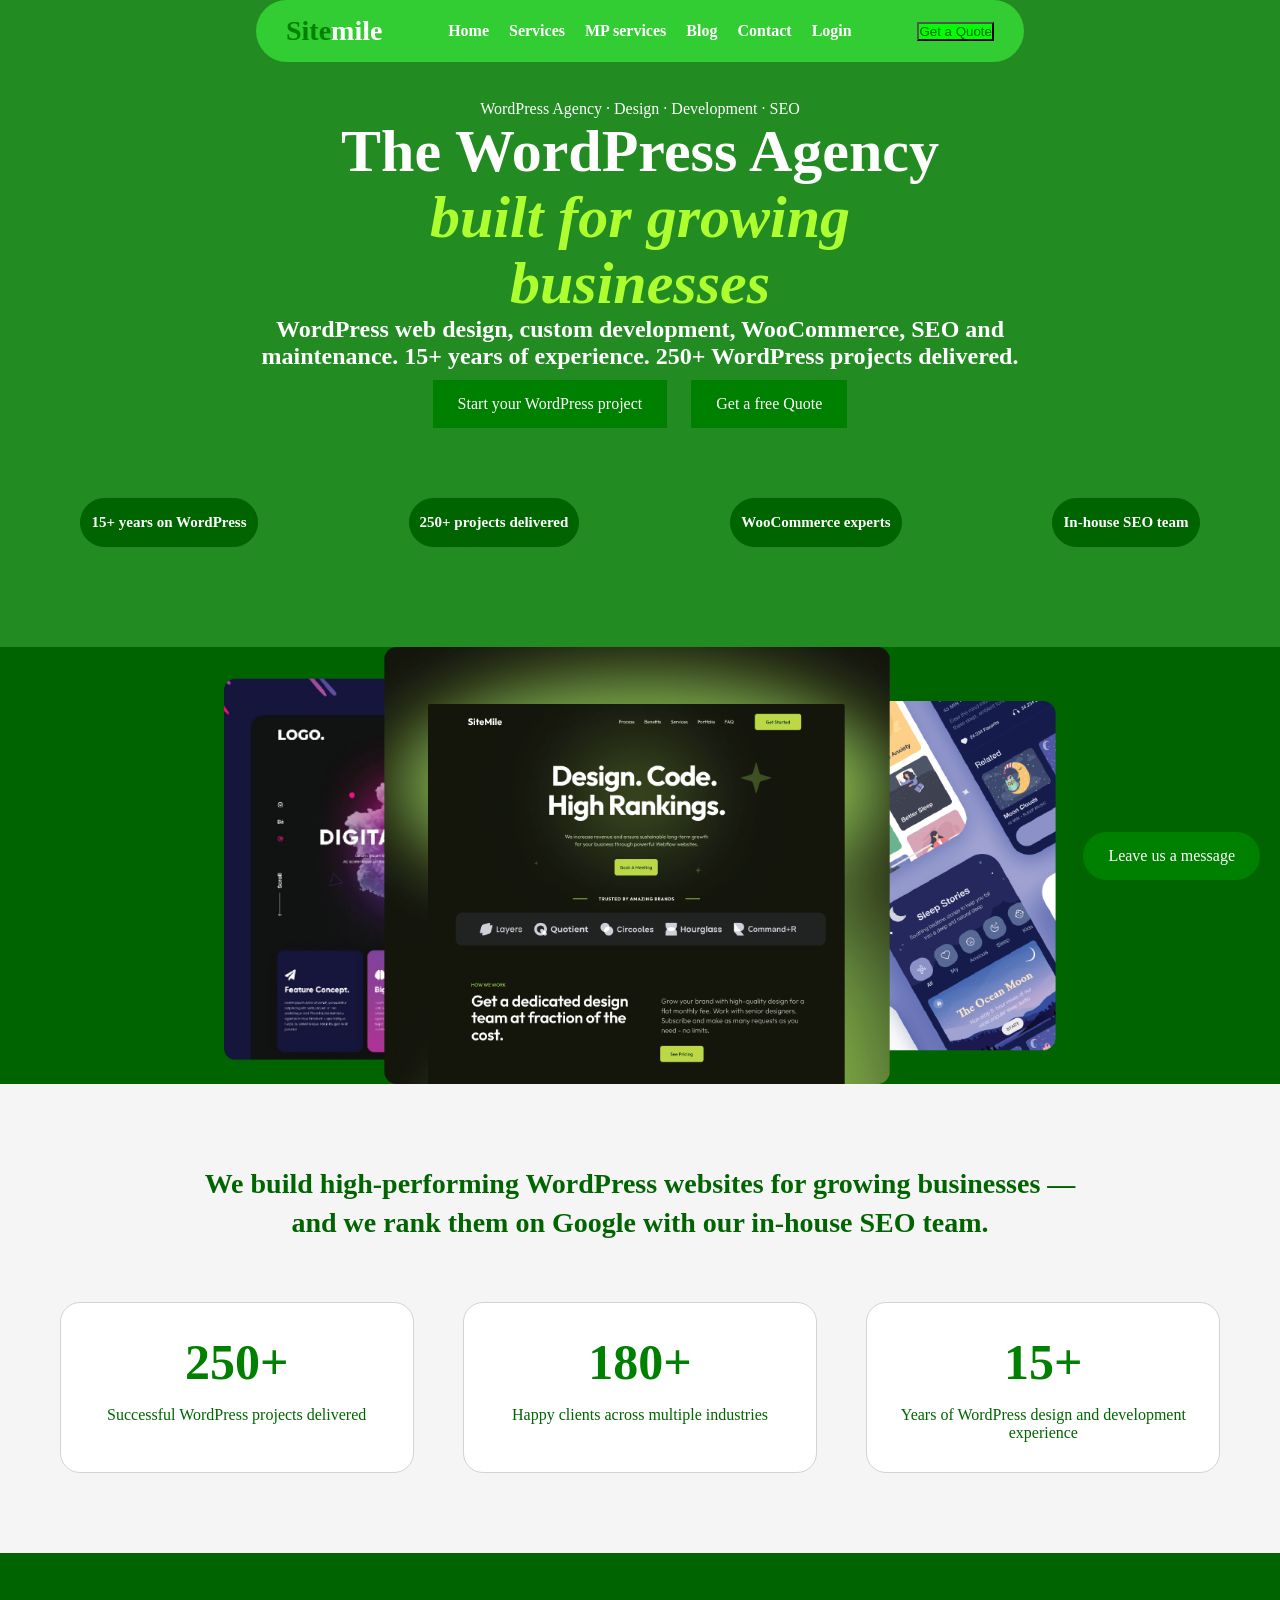
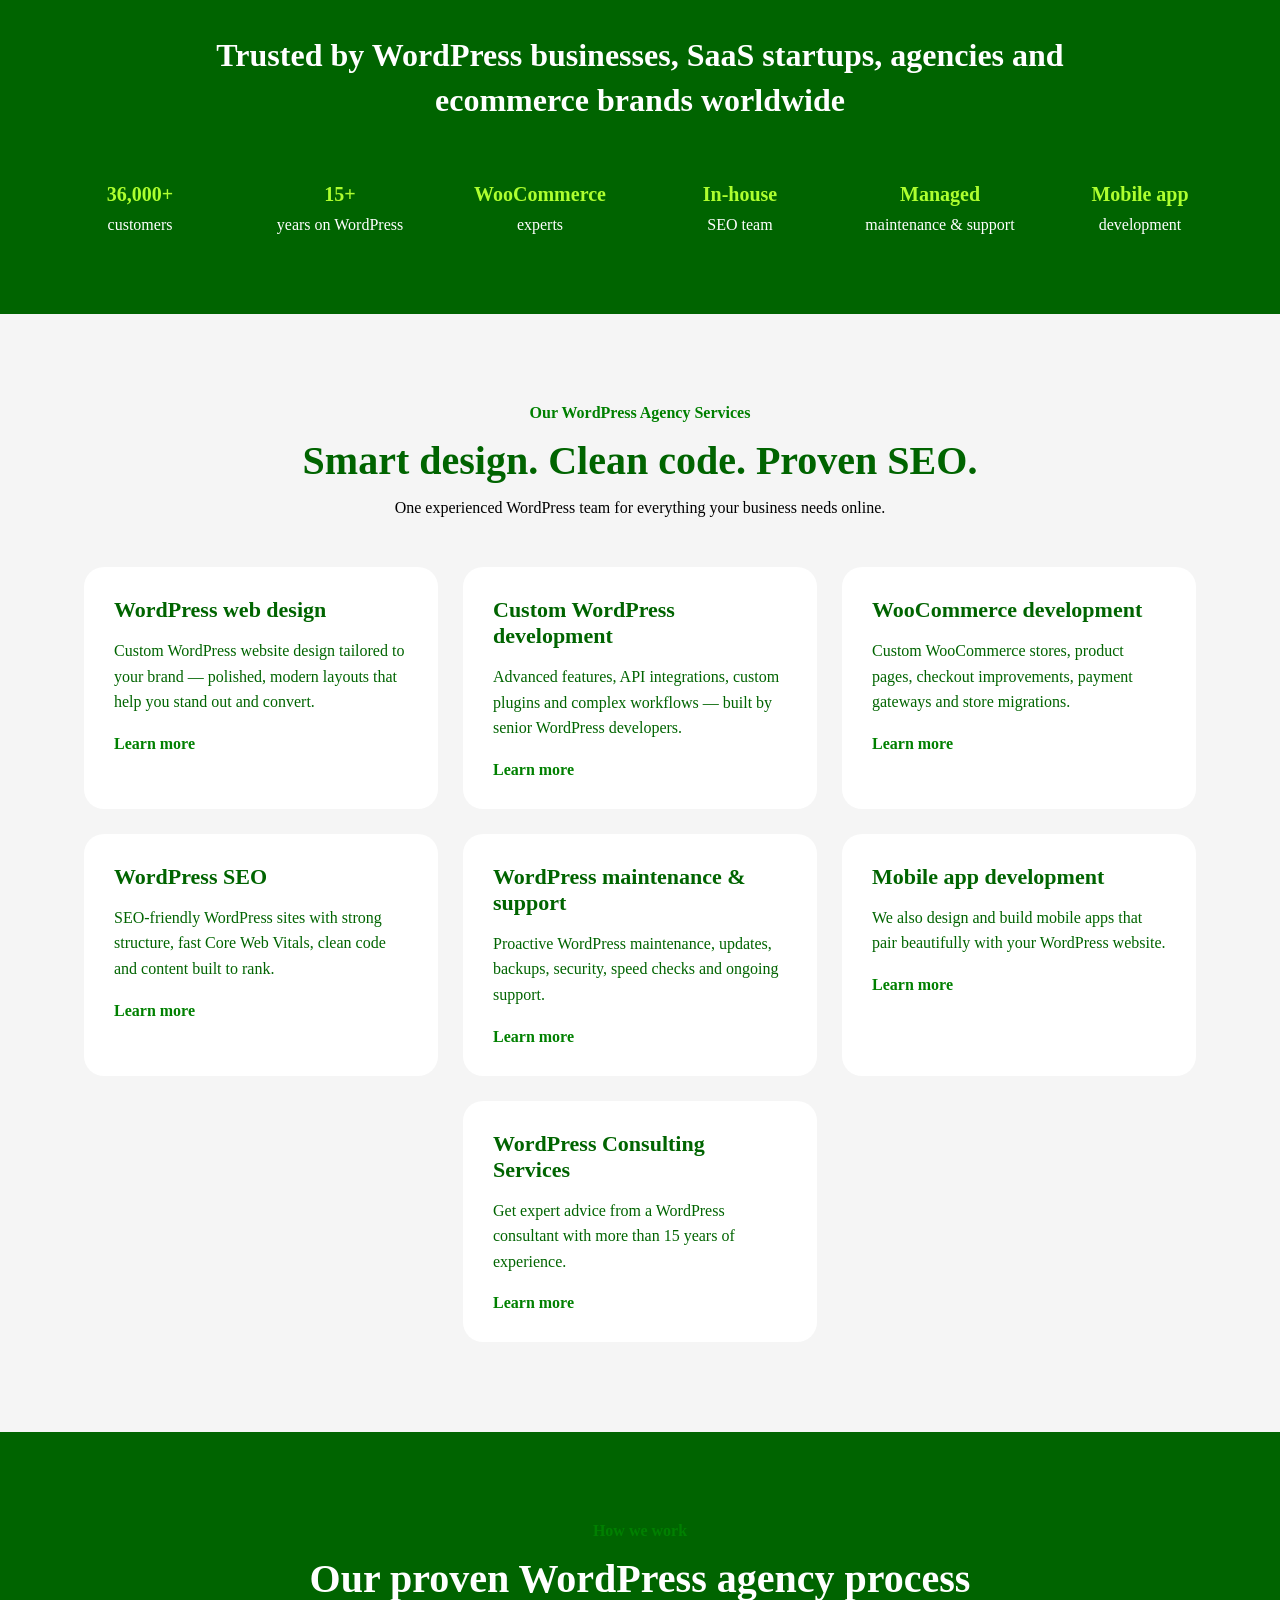
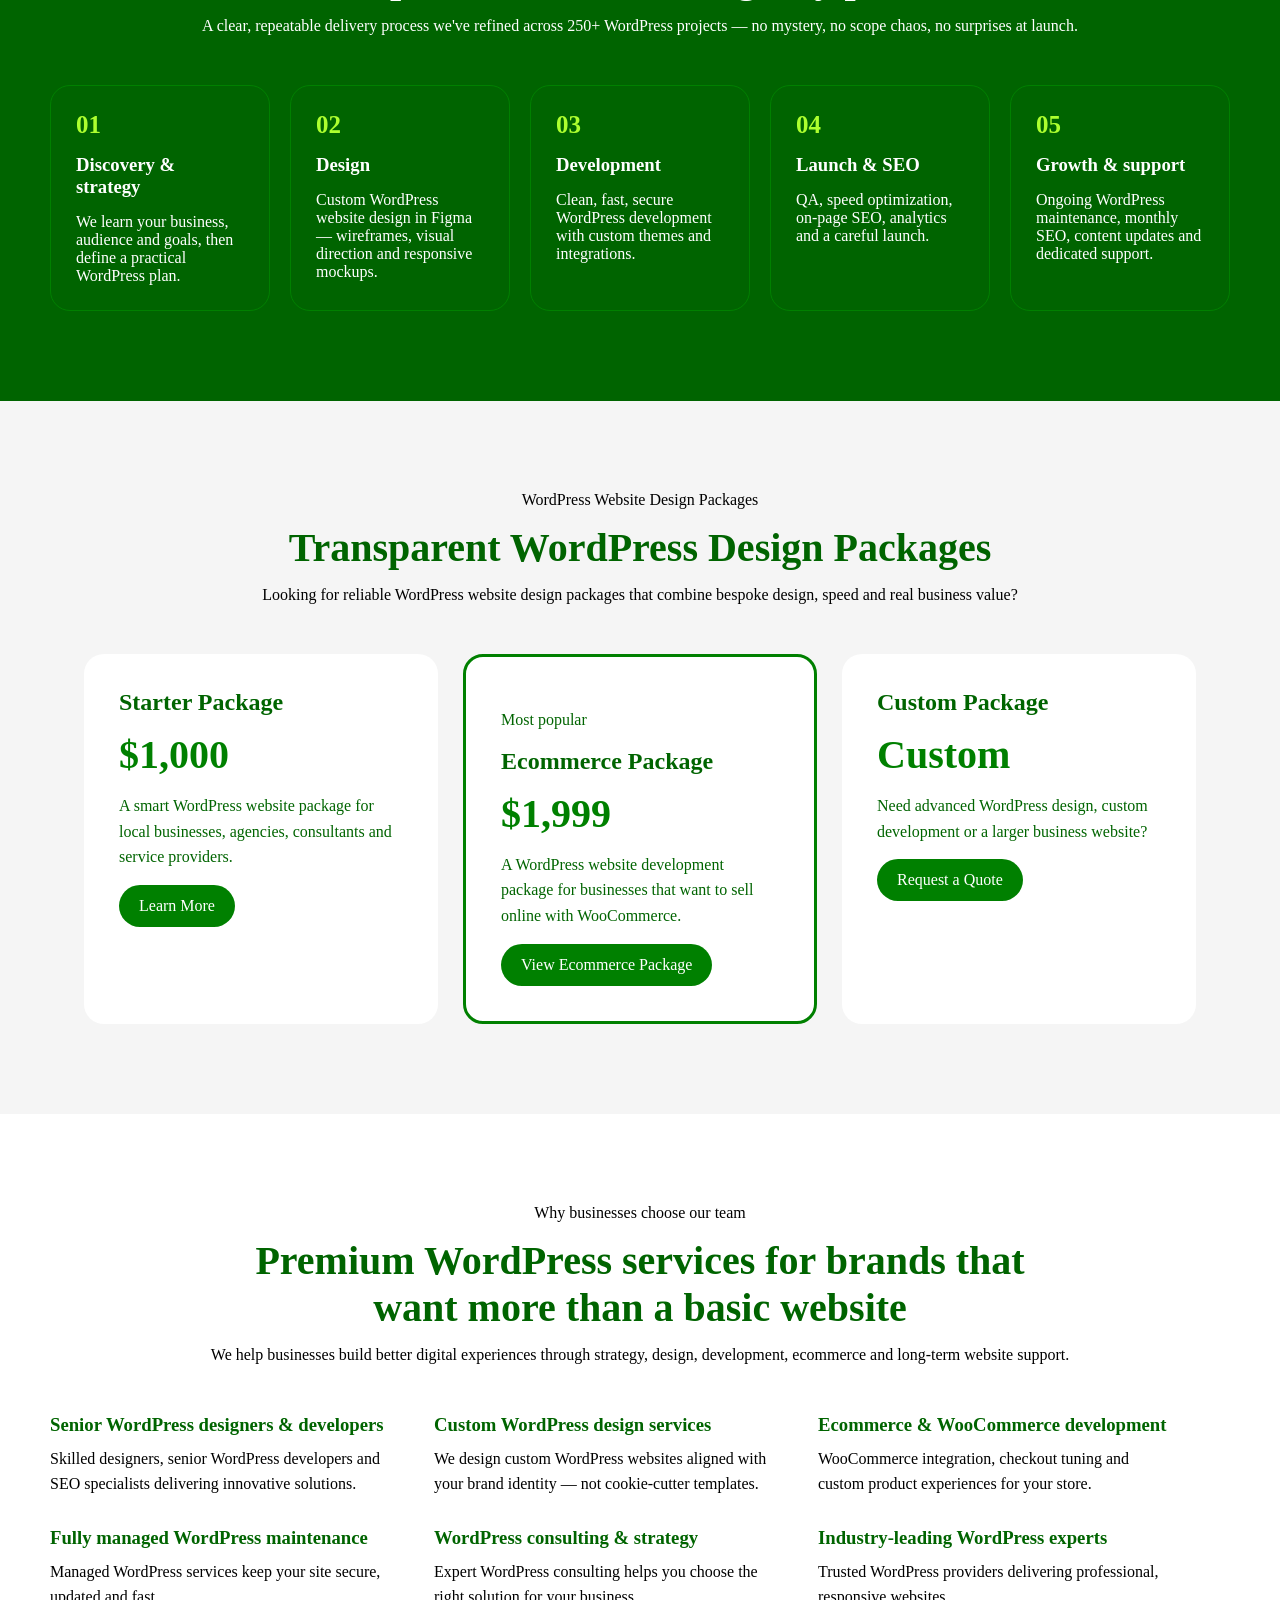
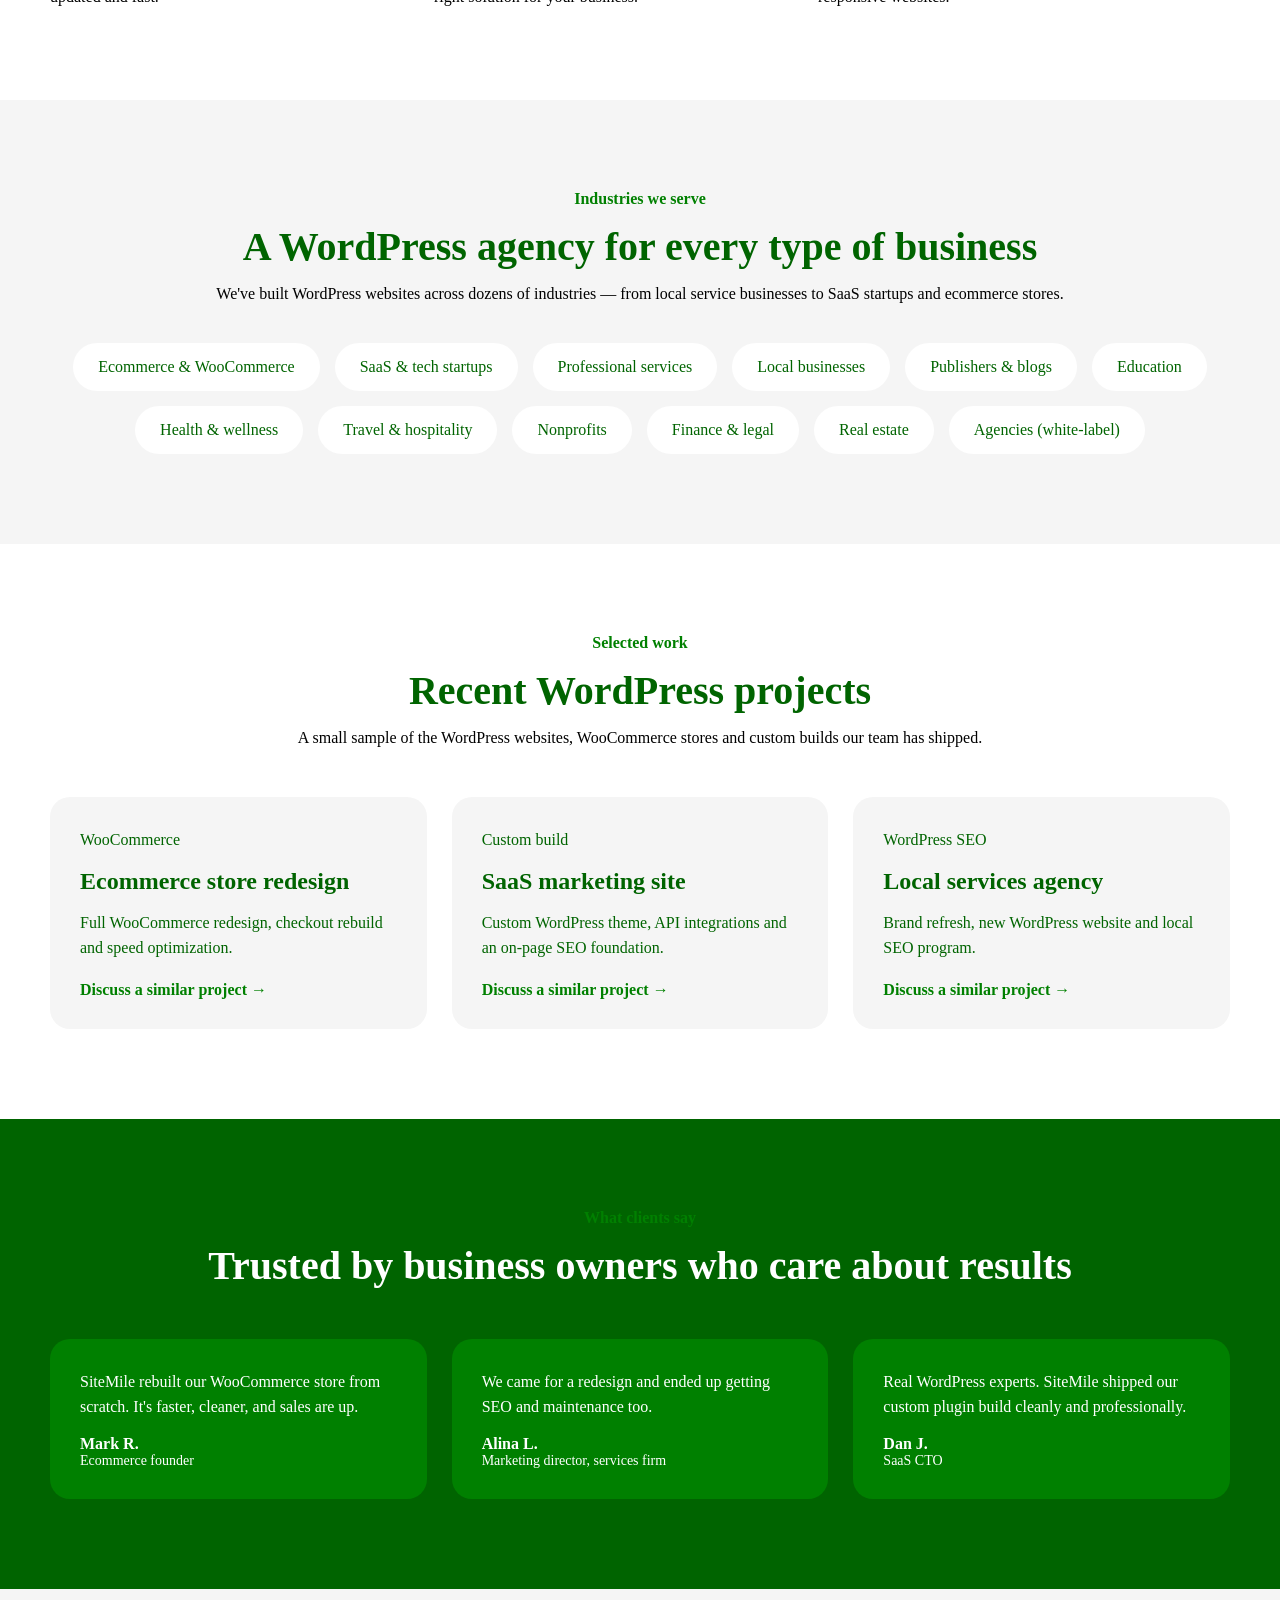
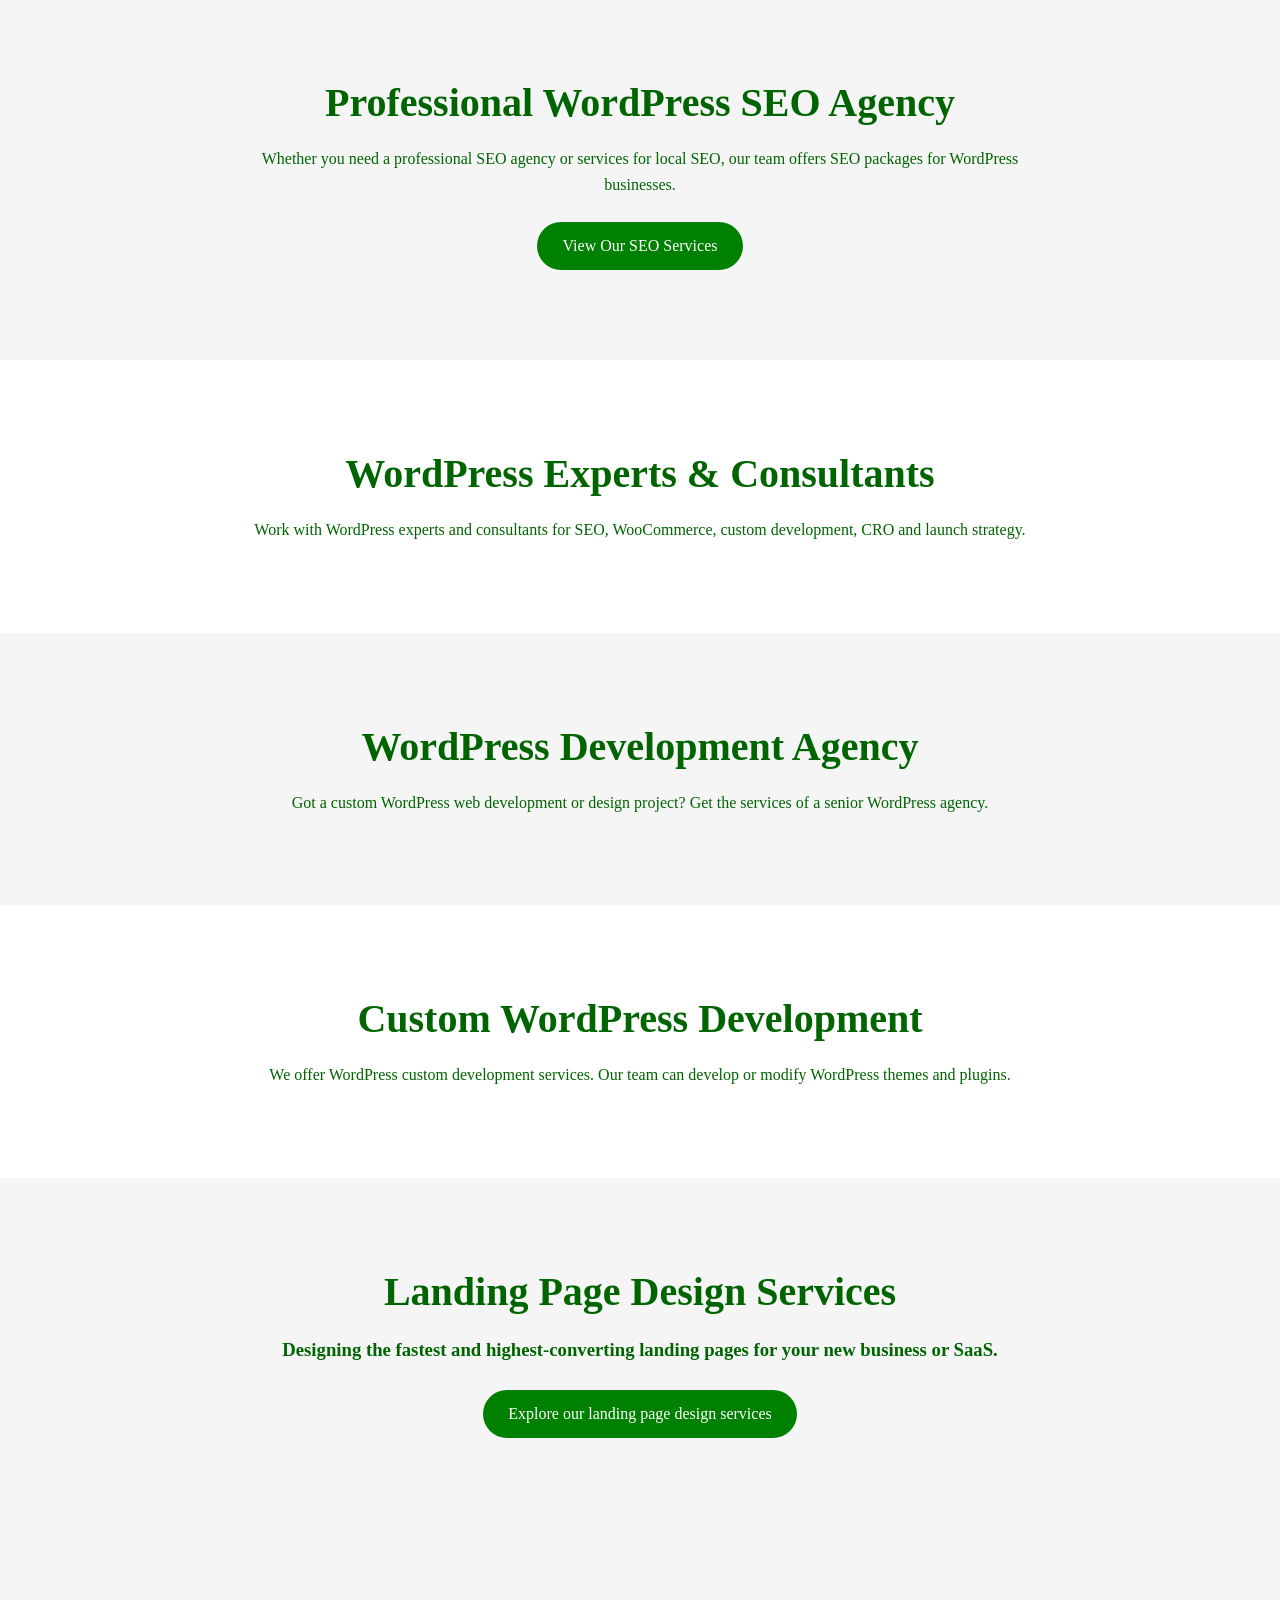
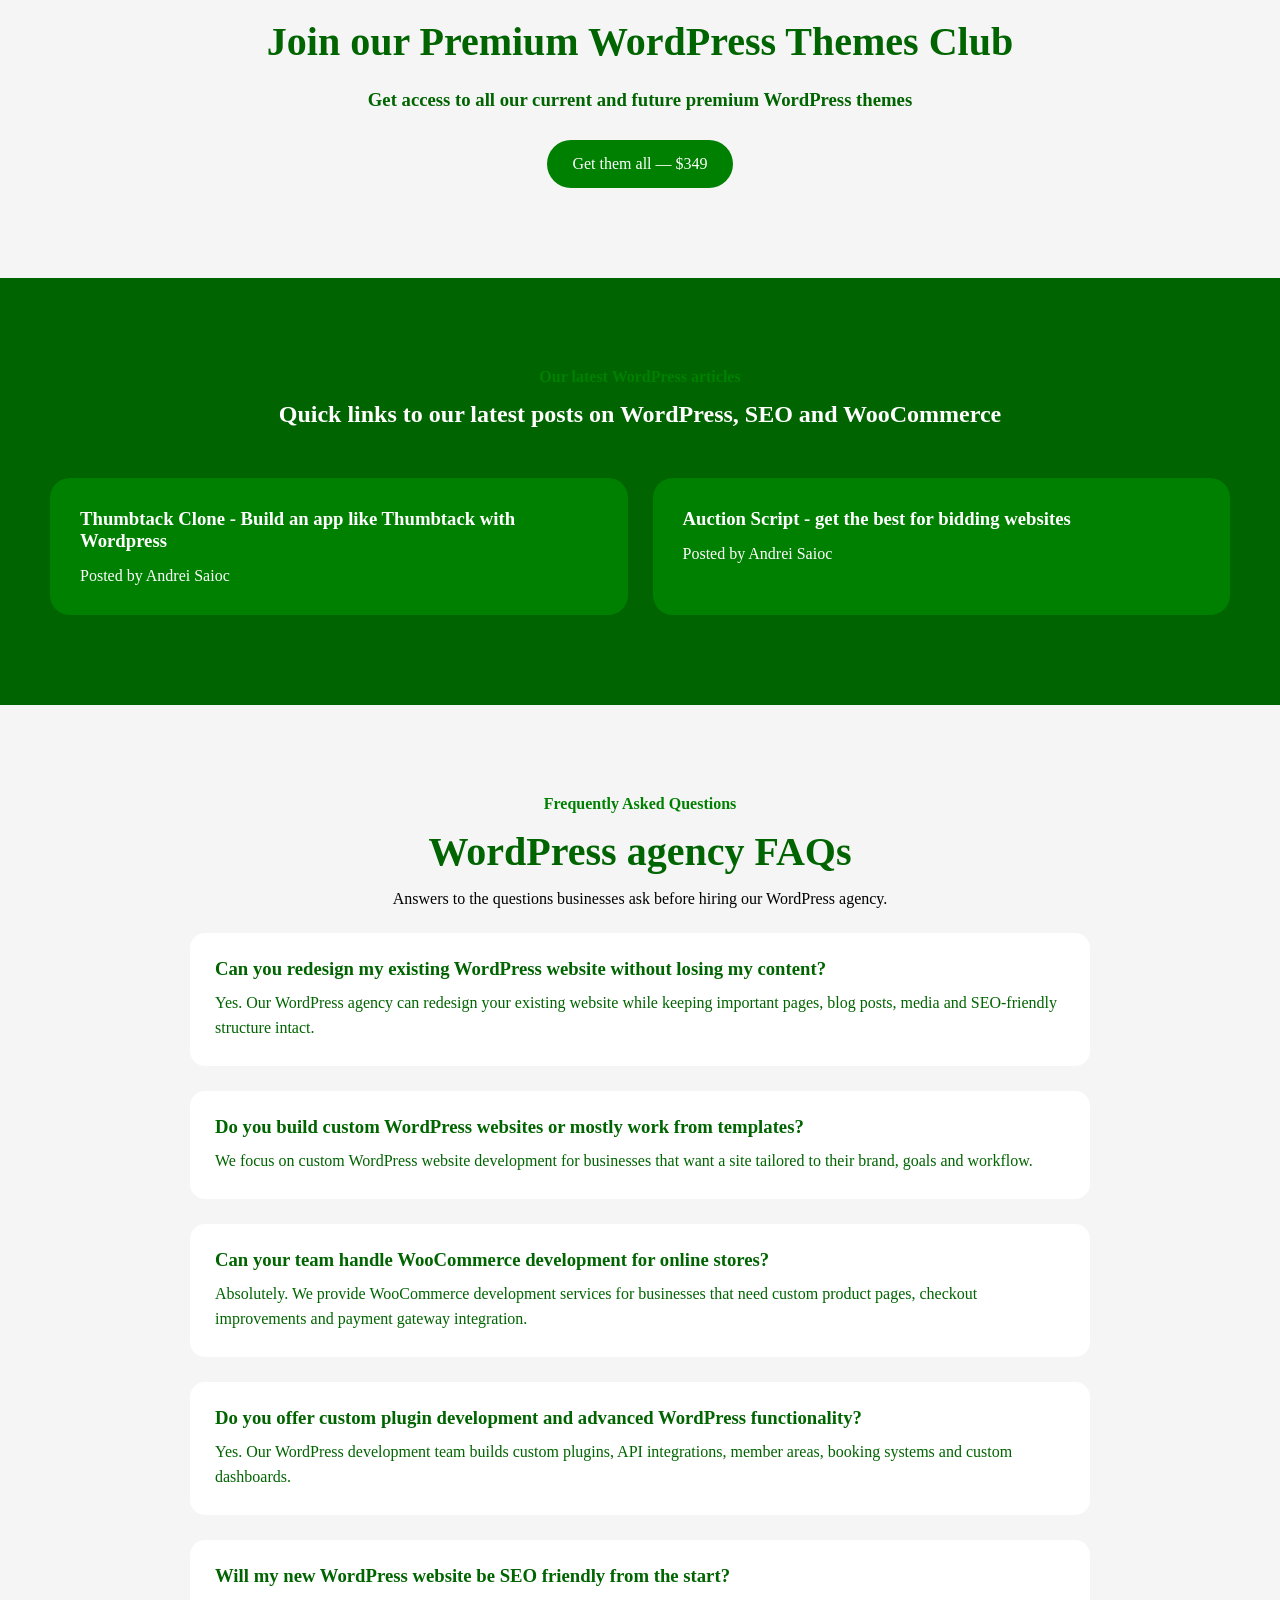
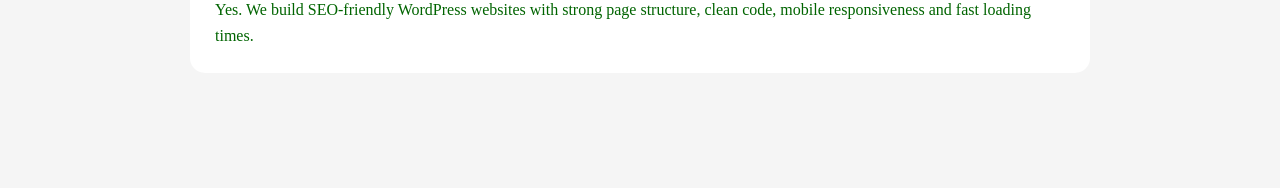
<file: index.html>
<html lang="en">
<head>
    <meta charset="UTF-8">
    <meta name="viewport" content="width=device-width, initial-scale=1.0">
    <title>Sitemile</title>
    <link rel="stylesheet" href="sitemile.css">
</head>
<body>
   <header>
    <div class="logo">
        <h2>Site<span>mile</span></h2>
    </div>
    <nav>
        <a href="#">Home</a>
        <a href="#">Services</a>
        <a href="#">MP services</a>
        <a href="#">Blog</a>
        <a href="#">Contact</a>
        <a href="#">Login</a>
    </nav>
    <button>Get a Quote</button>
   </header>
  <section class="hero">
    
    <p>WordPress Agency · Design · Development · SEO</p>
    
<h1>The WordPress Agency <br><span> <i>built for growing <br> businesses </i></span>
</h1>
<h2>WordPress web design, custom development, WooCommerce, SEO and <br> maintenance. 15+ years of experience. 250+ WordPress projects delivered. </h2>
<a href="#">Start your WordPress  project </a>
<a href="#">Get a free Quote </a>
<div class="stats">

    <div class="stat-box">
        <strong>15+ years on WordPress</strong>
    </div>

    <div class="stat-box">
        <strong>250+ projects delivered</strong>
    </div>

    <div class="stat-box">
        <strong>WooCommerce experts</strong>
    </div>

    <div class="stat-box">
        <strong>In-house SEO team</strong>
    </div>
</div>
  </section>
  <section class="projects">
        <img src="IMAGE/Asset-1@2x.png" alt="Sitemile website">
  </section>
 <section class="about">
    <p class="about-text">
        We build high-performing WordPress websites for growing businesses —
        and we rank them on Google with our in-house SEO team.
    </p>

    <div class="stats">
        <div class="stat">
            <h2>250+</h2>
            <p>Successful WordPress projects delivered</p>
        </div>

        <div class="stat">
            <h2>180+</h2>
            <p>Happy clients across multiple industries</p>
        </div>

        <div class="stat">
            <h2>15+</h2>
            <p>Years of WordPress design and development experience</p>
        </div>
    </div>
</section>
<div class="message">
    Leave us a message
</div><section class="trusted">

    <h2>Trusted by WordPress businesses, SaaS startups, agencies and ecommerce brands worldwide</h2>

    <div class="trusted-stats">

        <div>
            <strong>36,000+</strong>
            <p>customers</p>
        </div>

        <div>
            <strong>15+</strong>
            <p>years on WordPress</p>
        </div>

        <div>
            <strong>WooCommerce</strong>
            <p>experts</p>
        </div>

        <div>
            <strong>In-house</strong>
            <p>SEO team</p>
        </div>

        <div>
            <strong>Managed</strong>
            <p>maintenance & support</p>
        </div>

        <div>
            <strong>Mobile app</strong>
            <p>development</p>
        </div>

    </div>

</section>


<section class="services">

    <p>Our WordPress Agency Services</p>

    <h2>Smart design. Clean code. Proven SEO.</h2>

    <p>
        One experienced WordPress team for everything your business needs online.
    </p>


    <div class="service-container">

        <div class="service-card">
            <h3>WordPress web design</h3>
            <p>
                Custom WordPress website design tailored to your brand —
                polished, modern layouts that help you stand out and convert.
            </p>
            <a href="#">Learn more</a>
        </div>


        <div class="service-card">
            <h3>Custom WordPress development</h3>
            <p>
                Advanced features, API integrations, custom plugins and
                complex workflows — built by senior WordPress developers.
            </p>
            <a href="#">Learn more</a>
        </div>


        <div class="service-card">
            <h3>WooCommerce development</h3>
            <p>
                Custom WooCommerce stores, product pages, checkout improvements,
                payment gateways and store migrations.
            </p>
            <a href="#">Learn more</a>
        </div>


        <div class="service-card">
            <h3>WordPress SEO</h3>
            <p>
                SEO-friendly WordPress sites with strong structure,
                fast Core Web Vitals, clean code and content built to rank.
            </p>
            <a href="#">Learn more</a>
        </div>


        <div class="service-card">
            <h3>WordPress maintenance & support</h3>
            <p>
                Proactive WordPress maintenance, updates, backups,
                security, speed checks and ongoing support.
            </p>
            <a href="#">Learn more</a>
        </div>


        <div class="service-card">
            <h3>Mobile app development</h3>
            <p>
                We also design and build mobile apps that pair beautifully
                with your WordPress website.
            </p>
            <a href="#">Learn more</a>
        </div>


        <div class="service-card">
            <h3>WordPress Consulting Services</h3>
            <p>
                Get expert advice from a WordPress consultant with
                more than 15 years of experience.
            </p>
            <a href="#">Learn more</a>
        </div>

    </div>

</section>


<section class="process">

    <p>How we work</p>

    <h2>Our proven WordPress agency process</h2>

    <p>
        A clear, repeatable delivery process we've refined across
        250+ WordPress projects — no mystery, no scope chaos,
        no surprises at launch.
    </p>


    <div class="process-container">

        <div class="process-card">
            <strong>01</strong>
            <h3>Discovery & strategy</h3>
            <p>
                We learn your business, audience and goals, then define
                a practical WordPress plan.
            </p>
        </div>


        <div class="process-card">
            <strong>02</strong>
            <h3>Design</h3>
            <p>
                Custom WordPress website design in Figma —
                wireframes, visual direction and responsive mockups.
            </p>
        </div>


        <div class="process-card">
            <strong>03</strong>
            <h3>Development</h3>
            <p>
                Clean, fast, secure WordPress development with
                custom themes and integrations.
            </p>
        </div>


        <div class="process-card">
            <strong>04</strong>
            <h3>Launch & SEO</h3>
            <p>
                QA, speed optimization, on-page SEO, analytics
                and a careful launch.
            </p>
        </div>


        <div class="process-card">
            <strong>05</strong>
            <h3>Growth & support</h3>
            <p>
                Ongoing WordPress maintenance, monthly SEO,
                content updates and dedicated support.
            </p>
        </div>

    </div>

</section>


<section class="packages">

    <p>WordPress Website Design Packages</p>

    <h2>Transparent WordPress Design Packages</h2>

    <p>
        Looking for reliable WordPress website design packages that combine
        bespoke design, speed and real business value?
    </p>


    <div class="package-container">

        <div class="package-card">

            <h3>Starter Package</h3>

            <h2>$1,000</h2>

            <p>
                A smart WordPress website package for local businesses,
                agencies, consultants and service providers.
            </p>

            <a href="#">Learn More</a>

        </div>


        <div class="package-card popular">

            <p>Most popular</p>

            <h3>Ecommerce Package</h3>

            <h2>$1,999</h2>

            <p>
                A WordPress website development package for businesses
                that want to sell online with WooCommerce.
            </p>

            <a href="#">View Ecommerce Package</a>

        </div>


        <div class="package-card">

            <h3>Custom Package</h3>

            <h2>Custom</h2>

            <p>
                Need advanced WordPress design, custom development
                or a larger business website?
            </p>

            <a href="#">Request a Quote</a>

        </div>

    </div>

</section>


<section class="why-us">

    <p>Why businesses choose our team</p>

    <h2>Premium WordPress services for brands that want more than a basic website</h2>

    <p>
        We help businesses build better digital experiences through strategy,
        design, development, ecommerce and long-term website support.
    </p>


    <div class="why-container">

        <div>
            <h3>Senior WordPress designers & developers</h3>
            <p>
                Skilled designers, senior WordPress developers and SEO
                specialists delivering innovative solutions.
            </p>
        </div>

        <div>
            <h3>Custom WordPress design services</h3>
            <p>
                We design custom WordPress websites aligned with your
                brand identity — not cookie-cutter templates.
            </p>
        </div>

        <div>
            <h3>Ecommerce & WooCommerce development</h3>
            <p>
                WooCommerce integration, checkout tuning and custom
                product experiences for your store.
            </p>
        </div>

        <div>
            <h3>Fully managed WordPress maintenance</h3>
            <p>
                Managed WordPress services keep your site secure,
                updated and fast.
            </p>
        </div>

        <div>
            <h3>WordPress consulting & strategy</h3>
            <p>
                Expert WordPress consulting helps you choose the
                right solution for your business.
            </p>
        </div>

        <div>
            <h3>Industry-leading WordPress experts</h3>
            <p>
                Trusted WordPress providers delivering professional,
                responsive websites.
            </p>
        </div>

    </div>

</section>


<section class="industries">

    <p>Industries we serve</p>

    <h2>A WordPress agency for every type of business</h2>

    <p>
        We've built WordPress websites across dozens of industries —
        from local service businesses to SaaS startups and ecommerce stores.
    </p>


    <div class="industry-list">

        <div>Ecommerce & WooCommerce</div>
        <div>SaaS & tech startups</div>
        <div>Professional services</div>
        <div>Local businesses</div>
        <div>Publishers & blogs</div>
        <div>Education</div>
        <div>Health & wellness</div>
        <div>Travel & hospitality</div>
        <div>Nonprofits</div>
        <div>Finance & legal</div>
        <div>Real estate</div>
        <div>Agencies (white-label)</div>

    </div>

</section>


<section class="projects-section">

    <p>Selected work</p>

    <h2>Recent WordPress projects</h2>

    <p>
        A small sample of the WordPress websites, WooCommerce stores
        and custom builds our team has shipped.
    </p>


    <div class="project-container">

        <div class="project-card">
            <p>WooCommerce</p>
            <h3>Ecommerce store redesign</h3>
            <p>
                Full WooCommerce redesign, checkout rebuild and speed optimization.
            </p>
            <a href="#">Discuss a similar project →</a>
        </div>


        <div class="project-card">
            <p>Custom build</p>
            <h3>SaaS marketing site</h3>
            <p>
                Custom WordPress theme, API integrations and an
                on-page SEO foundation.
            </p>
            <a href="#">Discuss a similar project →</a>
        </div>


        <div class="project-card">
            <p>WordPress SEO</p>
            <h3>Local services agency</h3>
            <p>
                Brand refresh, new WordPress website and local SEO program.
            </p>
            <a href="#">Discuss a similar project →</a>
        </div>

    </div>

</section>


<section class="testimonials">

    <p>What clients say</p>

    <h2>Trusted by business owners who care about results</h2>


    <div class="testimonial-container">

        <div class="testimonial-card">

            

            <p>
                SiteMile rebuilt our WooCommerce store from scratch.
                It's faster, cleaner, and sales are up.
            </p>

            <strong>Mark R.</strong>

            <span>Ecommerce founder</span>

        </div>


        <div class="testimonial-card">

            <p>
                We came for a redesign and ended up getting SEO
                and maintenance too.
            </p>

            <strong>Alina L.</strong>

            <span>Marketing director, services firm</span>

        </div>


        <div class="testimonial-card">
            <p>
                Real WordPress experts. SiteMile shipped our
                custom plugin build cleanly and professionally.
            </p>

            <strong>Dan J.</strong>

            <span>SaaS CTO</span>

        </div>

    </div>

</section>


<section class="seo-section">

    <h2>Professional WordPress SEO Agency</h2>

    <p>
        Whether you need a professional SEO agency or services for local SEO,
        our team offers SEO packages for WordPress businesses.
    </p>

    <a href="#">View Our SEO Services</a>

</section>


<section class="expert-section">

    <h2>WordPress Experts & Consultants</h2>

    <p>
        Work with WordPress experts and consultants for SEO, WooCommerce,
        custom development, CRO and launch strategy.
    </p>

</section>


<section class="development-section">

    <h2>WordPress Development Agency</h2>

    <p>
        Got a custom WordPress web development or design project?
        Get the services of a senior WordPress agency.
    </p>

</section>


<section class="custom-section">

    <h2>Custom WordPress Development</h2>

    <p>
        We offer WordPress custom development services.
        Our team can develop or modify WordPress themes and plugins.
    </p>

</section>


<section class="landing-section">

    <h2>Landing Page Design Services</h2>

    <h3>
        Designing the fastest and highest-converting landing pages
        for your new business or SaaS.
    </h3>

    <a href="#">Explore our landing page design services</a>

</section>


<section class="themes-section">

    <h2>Join our Premium WordPress Themes Club</h2>

    <h3>Get access to all our current and future premium WordPress themes</h3>

    <a href="#">Get them all — $349</a>

</section>


<section class="articles">

    <p>Our latest WordPress articles</p>

    <h2>Quick links to our latest posts on WordPress, SEO and WooCommerce</h2>

    <div class="article-container">

        <div>
            <h3>
                Thumbtack Clone - Build an app like Thumbtack with Wordpress
            </h3>
            <p>Posted by Andrei Saioc</p>
        </div>

        <div>
            <h3>
                Auction Script - get the best for bidding websites
            </h3>
            <p>Posted by Andrei Saioc</p>
        </div>

    </div>

</section>


<section class="faq">

    <p>Frequently Asked Questions</p>

    <h2>WordPress agency FAQs</h2>

    <p>
        Answers to the questions businesses ask before hiring our
        WordPress agency.
    </p>


    <div class="faq-item">
        <h3>Can you redesign my existing WordPress website without losing my content?</h3>
        <p>
            Yes. Our WordPress agency can redesign your existing website
            while keeping important pages, blog posts, media and SEO-friendly structure intact.
        </p>
    </div>


    <div class="faq-item">
        <h3>Do you build custom WordPress websites or mostly work from templates?</h3>
        <p>
            We focus on custom WordPress website development for businesses
            that want a site tailored to their brand, goals and workflow.
        </p>
    </div>


    <div class="faq-item">
        <h3>Can your team handle WooCommerce development for online stores?</h3>
        <p>
            Absolutely. We provide WooCommerce development services for
            businesses that need custom product pages, checkout improvements
            and payment gateway integration.
        </p>
    </div>


    <div class="faq-item">
        <h3>Do you offer custom plugin development and advanced WordPress functionality?</h3>
        <p>
            Yes. Our WordPress development team builds custom plugins,
            API integrations, member areas, booking systems and custom dashboards.
        </p>
    </div>


    <div class="faq-item">
        <h3>Will my new WordPress website be SEO friendly from the start?</h3>
        <p>
            Yes. We build SEO-friendly WordPress websites with strong page
            structure, clean code, mobile responsiveness and fast loading times.
        </p>
    </div>

</section>
<footer></footer>

</body>
</html>
</file>
<file: sitemile.css>
*{
    padding: 0;
    margin: 0;
    box-sizing: border-box;
}
body{
    background-color: forestgreen;
    margin: 0;
}
header {
    background-color: limegreen;
    width: 60%;
    margin: auto;
    padding: 15px 30px;
    border-radius: 40px;
    position: fixed;
    top: 0;
    left: 5%;
    right: 5%;
    display: flex;
    align-items: center;
    justify-content: space-between;
}
header button{
    background-color: lime;
    color: darkgreen;
}
.logo h2{
    color: green;
    font-size: 28px;
}
.logo span{
    color: white;
}
nav{
    display: flex;
    gap: 20px;
}
nav a{
    text-decoration: none;
    color: white;
    font-weight: bold;
}
.hero{
    color: white;
    text-align: center;
    padding: 100px 20px;
}
.hero p{
    font-size: 16px;
    color: white;
}
.hero h1{
    font-size: 60px;
    line-height: 1.1;
    color: white;
}
.hero h1 span{
    color: greenyellow;
}   
.hero button{
    background-color: greenyellow;
    color: darkgreen;
}
.hero .quote{
    background-color: transparent;
    color: white;
    border: 2px solid gray;
}
.hero a{
    display: inline-block;
    padding: 15px 25px;
    margin: 10px;
    text-decoration: none;
    background-color: green;
    color: white;
    transition: 0.3s;
}
.hero a:hover{
    background-color: darkgray;
}
.stats {
    display: flex;
    justify-content: flex-start;
    gap: 10px;
    
}

.stat-box {
    border: 1px solid darkgreen;
    border-radius: 40px;
    padding: 15px 10px;
    color: white;
    background-color: darkgreen;
    text-align: center;
}

.stat-box strong {
    font-size: 15px;
}
.projects{
    background-color: darkgreen;
    text-align: center;
}
.projects img{
    width: 65%;
    display: block;
    margin: auto;
}
.about {
    background-color: white;
    padding: 80px 50px;
    text-align: center;
}

.about-text {
    color: darkgreen;
    font-size: 28px;
    font-weight: bold;
    max-width: 900px;
    margin: auto;
    line-height: 1.4;
}

.stats {
    display: flex;
    justify-content: space-around;
    gap: 30px;
    margin-top: 60px;
}

.stat {
    width: 30%;
    padding: 30px;
    border: 1px solid lightgray;
    border-radius: 20px;
    background-color: white;
    
}

.stat h2 {
    color: green;
    font-size: 50px;
    margin-bottom: 15px;
    }
.stat p {
    color: darkgreen;
    font-size: 16px;
}
.about {
    background-color: whitesmoke;
    padding: 80px 50px;
    text-align: center;
}

.about-text {
    color: darkgreen;
    font-size: 28;
    }
.stat h2 {
    color: green;
}

.stat p {
    color: darkgreen;
}
.message {
    position: fixed;
    right: 20px;
    bottom: 20px;
    background-color: green;
    color: white;
    padding: 15px 25px;
    border-radius: 30px;
}
.trusted {
    background-color: darkgreen;
    color: white;
    text-align: center;
    padding: 80px 50px;
}

.trusted h2 {
    font-size: 32px;
    max-width: 900px;
    margin: auto;
    line-height: 1.4;
}

.trusted-stats {
    display: flex;
    justify-content: space-between;
    gap: 20px;
    margin-top: 60px;
}

.trusted-stats div {
    width: 16%;
}

.trusted-stats strong {
    display: block;
    color: greenyellow;
    font-size: 20px;
    margin-bottom: 10px;
}

.trusted-stats p {
    color: white;
}


.services {
    background-color: whitesmoke;
    padding: 90px 50px;
    text-align: center;
}

.services > p:first-child,
.process > p:first-child,
.industries > p:first-child,
.projects-section > p:first-child,
.testimonials > p:first-child,
.articles > p:first-child,
.faq > p:first-child {
    color: green;
    font-weight: bold;
}

.services h2,
.process h2,
.industries h2,
.projects-section h2,
.testimonials h2,
.faq h2 {
    color: darkgreen;
    font-size: 40px;
    margin: 15px 0;
}

.service-container {
    display: flex;
    flex-wrap: wrap;
    gap: 25px;
    justify-content: center;
    margin-top: 50px;
}

.service-card {
    width: 30%;
    background-color: white;
    padding: 30px;
    text-align: left;
    border-radius: 20px;
}

.service-card h3 {
    color: darkgreen;
    font-size: 22px;
    margin-bottom: 15px;
}

.service-card p {
    color: darkgreen;
    line-height: 1.6;
    margin-bottom: 20px;
}

.service-card a {
    color: green;
    text-decoration: none;
    font-weight: bold;
}


.process {
    background-color: darkgreen;
    color: white;
    text-align: center;
    padding: 90px 50px;
}

.process h2 {
    color: white;
}

.process-container {
    display: flex;
    gap: 20px;
    margin-top: 50px;
}

.process-card {
    flex: 1;
    text-align: left;
    padding: 25px;
    border: 1px solid green;
    border-radius: 20px;
}

.process-card strong {
    color: greenyellow;
    font-size: 25px;
}

.process-card h3 {
    margin: 15px 0;
}


.packages {
    background-color: whitesmoke;
    padding: 90px 50px;
    text-align: center;
}

.packages h2 {
    color: darkgreen;
    font-size: 40px;
    margin: 15px 0;
}

.package-container {
    display: flex;
    gap: 25px;
    justify-content: center;
    margin-top: 50px;
}

.package-card {
    width: 30%;
    background-color: white;
    padding: 35px;
    border-radius: 20px;
    text-align: left;
}

.package-card h3 {
    color: darkgreen;
    font-size: 24px;
}

.package-card h2 {
    color: green;
}

.package-card p {
    color: darkgreen;
    line-height: 1.6;
    margin: 15px 0;
}

.package-card a {
    display: inline-block;
    background-color: green;
    color: white;
    text-decoration: none;
    padding: 12px 20px;
    border-radius: 25px;
}

.popular {
    border: 3px solid green;
}


.why-us {
    background-color: white;
    padding: 90px 50px;
    text-align: center;
}

.why-us h2 {
    color: darkgreen;
    font-size: 40px;
    max-width: 850px;
    margin: 15px auto;
}

.why-container {
    display: flex;
    flex-wrap: wrap;
    gap: 30px;
    margin-top: 50px;
}

.why-container div {
    width: 30%;
    text-align: left;
}

.why-container h3 {
    color: darkgreen;
    margin-bottom: 10px;
}

.why-container p {
    color: darkgre en;
    line-height: 1.6;
}


.industries {
    background-color: whitesmoke;
    padding: 90px 50px;
    text-align: center;
}

.industry-list {
    display: flex;
    flex-wrap: wrap;
    justify-content: center;
    gap: 15px;
    margin-top: 40px;
}

.industry-list div {
    background-color: white;
    color: darkgreen;
    padding: 15px 25px;
    border-radius: 30px;
}


.projects-section {
    background-color: white;
    padding: 90px 50px;
    text-align: center;
}

.project-container {
    display: flex;
    gap: 25px;
    margin-top: 50px;
}

.project-card {
    flex: 1;
    padding: 30px;
    background-color: whitesmoke;
    border-radius: 20px;
    text-align: left;
}

.project-card h3 {
    color: darkgreen;
    font-size: 24px;
    margin: 15px 0;
}

.project-card p {
    color: darkgreen;
    line-height: 1.6;
}

.project-card a {
    display: inline-block;
    color: green;
    margin-top: 20px;
    text-decoration: none;
    font-weight: bold;
}


.testimonials {
    background-color: darkgreen;
    color: white;
    padding: 90px 50px;
    text-align: center;
}

.testimonials h2 {
    color: white;
}

.testimonial-container {
    display: flex;
    gap: 25px;
    margin-top: 50px;
}

.testimonial-card {
    flex: 1;
    background-color: green;
    padding: 30px;
    border-radius: 20px;
    text-align: left;
}

.testimonial-card p {
    line-height: 1.6;
    margin-bottom: 15px;
}

.testimonial-card strong {
    display: block;
}

.testimonial-card span {
    font-size: 14px;
}


.seo-section,
.expert-section,
.development-section,
.custom-section,
.landing-section,
.themes-section {
    padding: 90px 50px;
    text-align: center;
    background-color: whitesmoke;
}

.expert-section,
.custom-section {
    background-color: white;
}

.seo-section h2,
.expert-section h2,
.development-section h2,
.custom-section h2,
.landing-section h2,
.themes-section h2 {
    color: darkgreen;
    font-size: 40px;
    margin-bottom: 20px;
}

.seo-section p,
.expert-section p,
.development-section p,
.custom-section p,
.landing-section h3,
.themes-section h3 {
    color: darkgreen;
    max-width: 800px;
    margin: auto;
    line-height: 1.6;
}

.seo-section a,
.landing-section a,
.themes-section a {
    display: inline-block;
    margin-top: 25px;
    background-color: green;
    color: white;
    padding: 15px 25px;
    text-decoration: none;
    border-radius: 25px;
}


.articles {
    background-color: darkgreen;
    color: white;
    padding: 90px 50px;
    text-align: center;
}

.articles h2 {
    color: white;
    margin: 15px auto;
}

.article-container {
    display: flex;
    gap: 25px;
    margin-top: 50px;
}

.article-container div {
    flex: 1;
    background-color: green;
    padding: 30px;
    border-radius: 20px;
    text-align: left;
}

.article-container h3 {
    margin-bottom: 15px;
}


.faq {
    background-color: whitesmoke;
    padding: 90px 50px;
    text-align: center;
}

.faq-item {
    max-width: 900px;
    margin: 25px auto;
    background-color: white;
    padding: 25px;
    border-radius: 15px;
    text-align: left;
}

.faq-item h3 {
    color: darkgreen;
    margin-bottom: 10px;
}

.faq-item p {
    color: darkgreen;
    line-height: 1.6;
}
@media (max-width: 600px) {

    header {
        width: 95%;
        left: 2.5%;
        padding: 12px 15px;
        flex-direction: column;
        gap: 10px;
    }

    .logo h2 {
        font-size: 24px;
    }

    nav {
        flex-wrap: wrap;
        justify-content: center;
        gap: 10px;
    }

    nav a {
        font-size: 13px;
    }

    .hero {
        padding: 180px 20px 60px;
    }

    .hero h1 {
        font-size: 40px;
    }

    .hero p {
        font-size: 14px;
    }

    .stats {
        flex-direction: column;
        gap: 15px;
    }

    .stat-box {
        width: 100%;
    }

    .projects img {
        width: 100%;
    }

    .about,
    .trusted,
    .services,
    .process,
    .packages,
    .why-us,
    .industries,
    .projects-section,
    .testimonials,
    .seo-section,
    .expert-section,
    .development-section,
    .custom-section,
    .landing-section,
    .themes-section,
    .articles,
    .faq {
        padding: 60px 20px;
    }

    .about-text {
        font-size: 22px;
    }

    .trusted h2,
    .services h2,
    .packages h2,
    .why-us h2,
    .seo-section h2,
    .expert-section h2,
    .development-section h2,
    .custom-section h2,
    .landing-section h2,
    .themes-section h2 {
        font-size: 30px;
    }

    .trusted-stats {
        flex-direction: column;
        gap: 25px;
    }

    .trusted-stats div {
        width: 100%;
    }

    .service-card {
        width: 100%;
    }

    .process-container {
        flex-direction: column;
    }

    .package-container {
        flex-direction: column;
    }

    .package-card {
        width: 100%;
    }

    .why-container {
        flex-direction: column;
    }

    .why-container div {
        width: 100%;
    }

    .project-container {
        flex-direction: column;
    }

    .testimonial-container {
        flex-direction: column;
    }

    .article-container {
        flex-direction: column;
    }

    .message {
        right: 10px;
        bottom: 10px;
        padding: 12px 18px;
    }
}
</file>
